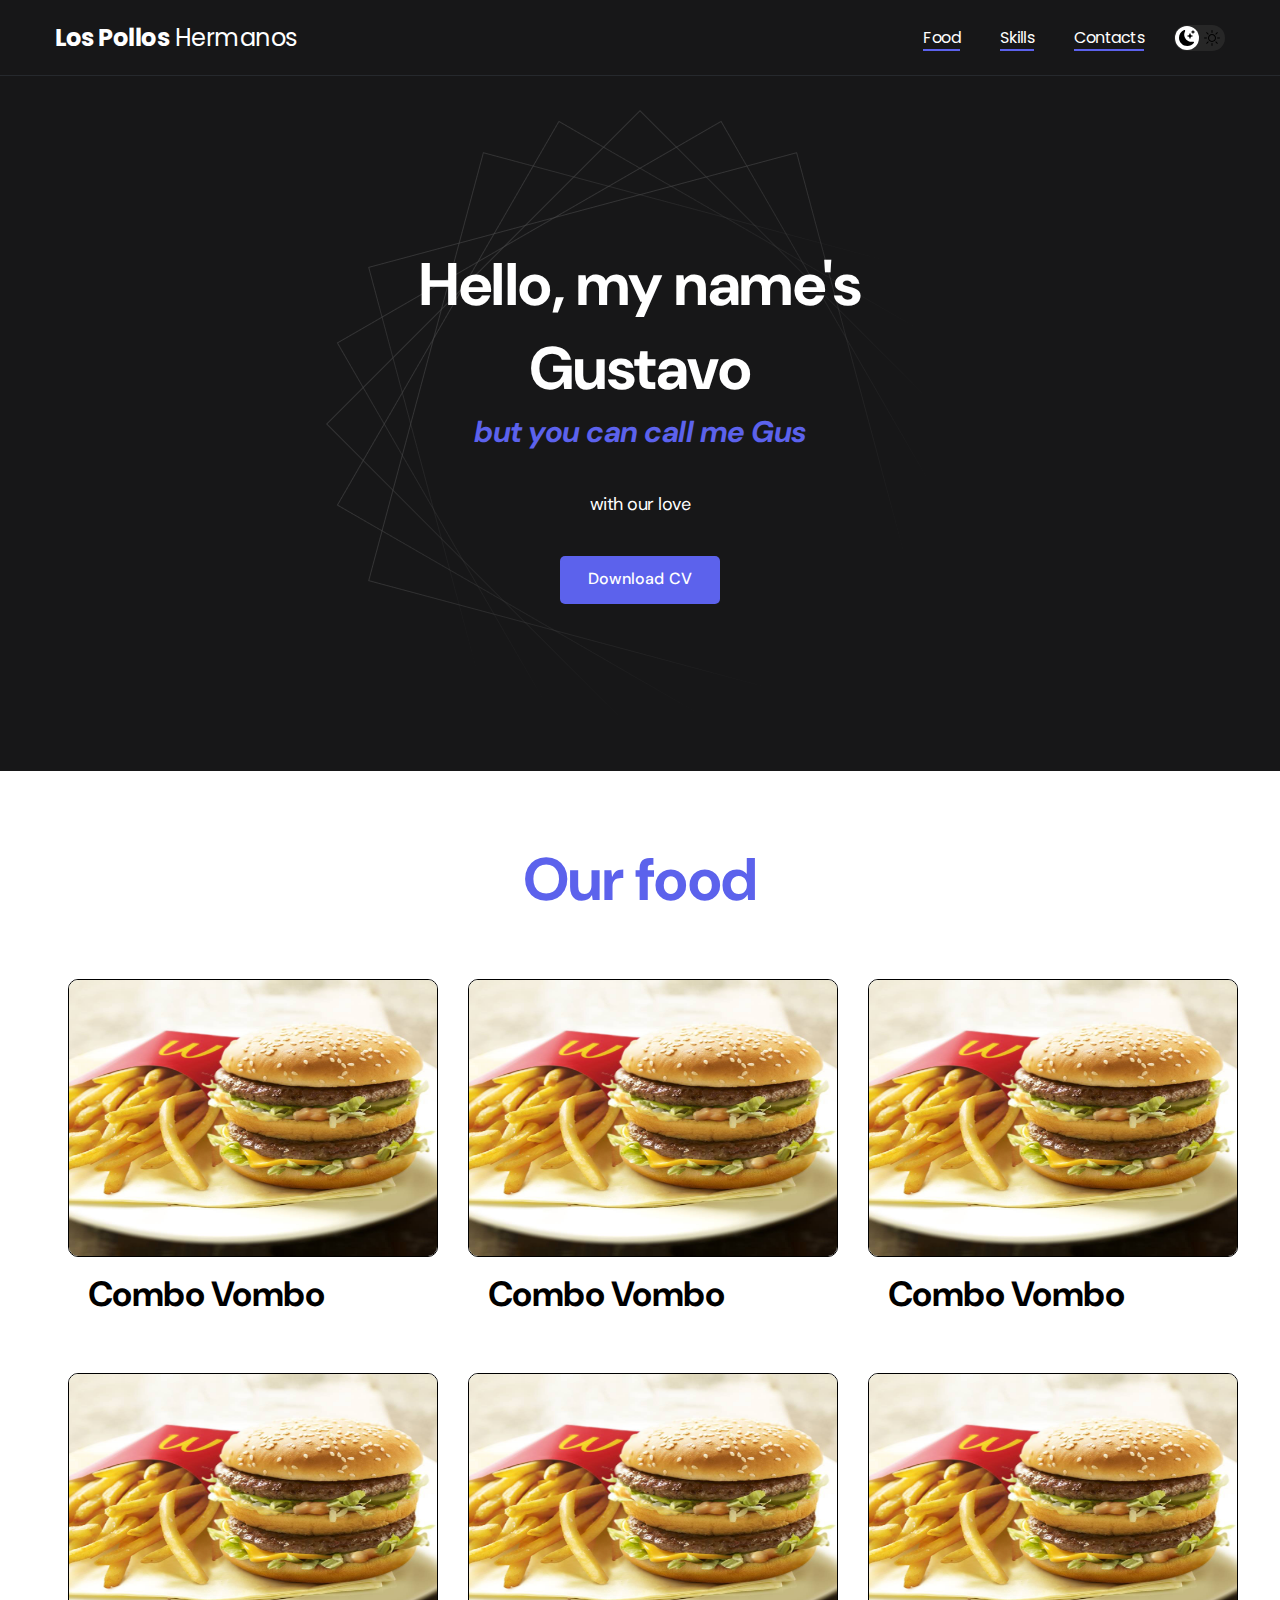
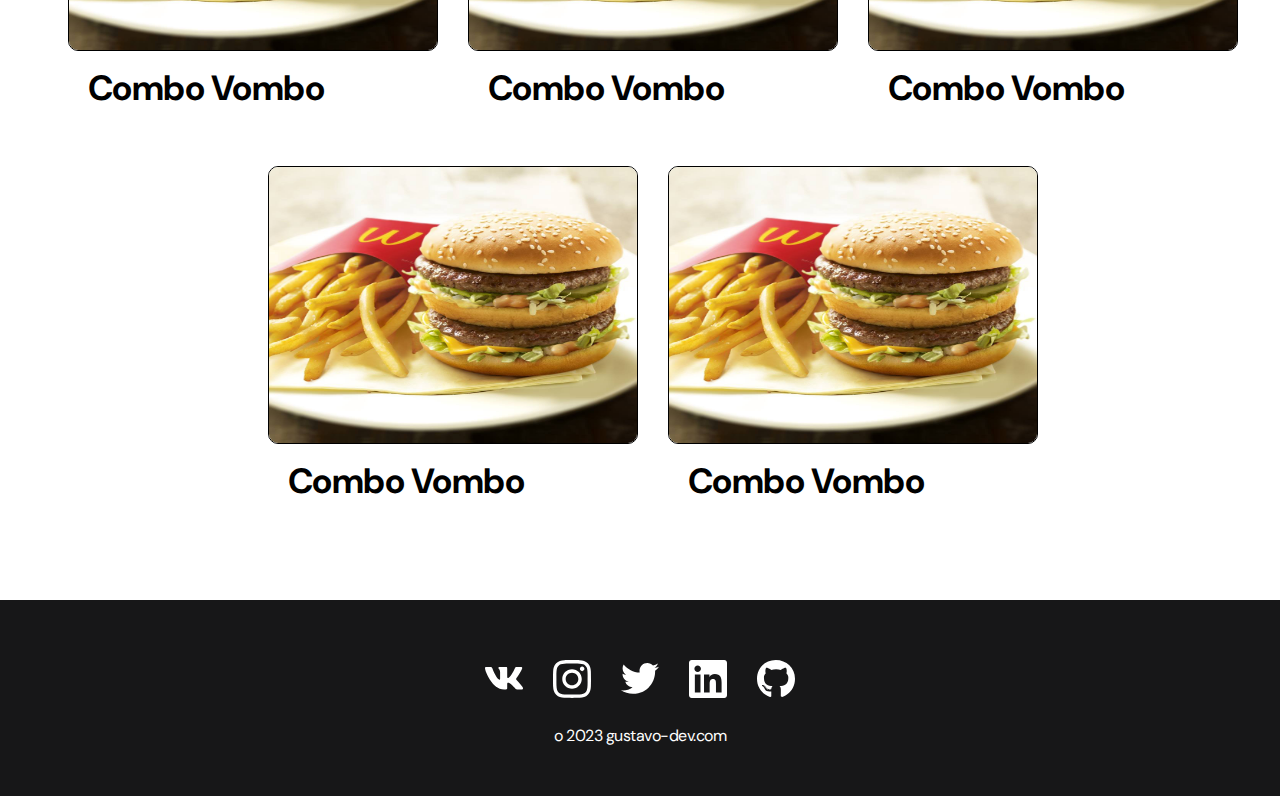
<file: index.html>
<!DOCTYPE html>
<html lang="en">
<head>
    <meta charset="UTF-8">
    <meta http-equiv="X-UA-Compatible" content="IE=edge">
    <meta name="viewport" content="width=device-width, initial-scale=1.0">
    <title>Feature-react-site</title>
    <link rel="stylesheet" href="css/index.css" />
</head>
<body>
   <nav class="nav">
    <div class="container">
        <div class="nav-row">
            <a href="./index.html" class="logo"><strong>Los Pollos</strong> Hermanos</a>

            <button class="dark_mode_btn">
                <img class="dark_mode_btn_item" src="/image/icons/Moon.svg" alt="dark mode">
                <img class="dark_mode_btn_item" src="/image/icons/Sun.svg" alt="sun mode">
            </button>

            <ul class="nav-list">
              <li class="nav-list_item"><a href="./food.html" class="nav-list__link nav-list__link--active">Food</a></li>
              <li class="nav-list_item"><a href="./skills.html" class="nav-list__link nav-list__link--active">Skills</a></li>
              <li class="nav-list_item"><a href="./contacts.html" class="nav-list__link nav-list__link--active">Contacts</a></li>
            </ul>
        </div>
    </div>
   </nav>

   <header class="header">
        <div class="header__wrapper">
            <h1 class="header__title">
                <strong>Hello, my name's Gustavo</strong><br>
                   <em>but you can call me Gus</em>
            </h1>
          <div class="header__text">
             <p>with our love</p>
          </div>
          <a href="#1" class="btn">Download CV</a>
    </div>
   </header>

   <main class="section">
    <div class="contaier">
        <h2 class="title-1">Our food</h2>
        <ul class="food-card">
            <li class="food">
                <a href="./food.html" class="food__href">
                    <img src="./image/Food/Gustavoeda.jpg" alt="food" class="food__img">
                    <h3 class="food-title">Combo Vombo</h3>
                </a>
            </li>
            <li class="food">
                <a href="./food.html" class="food__href">
                    <img src="./image/Food/Gustavoeda.jpg" alt="food" class="food__img">
                    <h3 class="food-title">Combo Vombo</h3>
                </a>
            </li>
            <li class="food">
                <a href="./food.html" class="food__href">
                    <img src="./image/Food/Gustavoeda.jpg" alt="food" class="food__img">
                    <h3 class="food-title">Combo Vombo</h3>
                </a>
            </li>
            <li class="food">
                <a href="./food.html" class="food__href">
                    <img src="./image/Food/Gustavoeda.jpg" alt="food" class="food__img">
                    <h3 class="food-title">Combo Vombo</h3>
                </a>
            </li>
            <li class="food">
                <a href="./food.html" class="food__href">
                    <img src="./image/Food/Gustavoeda.jpg" alt="food" class="food__img">
                    <h3 class="food-title">Combo Vombo</h3>
                </a>
            </li>
            <li class="food">
                <a href="./food.html" class="food__href">
                    <img src="./image/Food/Gustavoeda.jpg" alt="food" class="food__img">
                    <h3 class="food-title">Combo Vombo</h3>
                </a>
            </li>
            <li class="food">
                <a href="./food.html" class="food__href">
                    <img src="./image/Food/Gustavoeda.jpg" alt="food" class="food__img">
                    <h3 class="food-title">Combo Vombo</h3>
                </a>
            </li>
            <li class="food">
                <a href="./food.html" class="food__href">
                    <img src="./image/Food/Gustavoeda.jpg" alt="food" class="food__img">
                    <h3 class="food-title">Combo Vombo</h3>
                </a>
            </li>
        </ul>
    </div>
   </main>

   <footer class="footer">
    <div class="container">
        <div class="footer__wrapper">
        <ul class="social">
            <li class="social__item"><a href="#1"><img src="./image/icons/vk.svg" alt="link"></a></li>
            <li class="social__item"><a href="#2"><img src="./image/icons/instagram.svg" alt="link"></a></li>   
            <li class="social__item"><a href="#3"><img src="./image/icons/twitter.svg" alt="link"></a></li>   
            <li class="social__item"><a href="#4"><img src="./image/icons/linkedIn.svg" alt="link"></a></li>
            <li class="social__item"><a href="#5"><img src="./image/icons/gitHub.svg" alt="link"></a></li>   
        </ul>
        <div class="copyright">
            <p>o 2023 gustavo-dev.com</p>
          </div>
        </div>
    </div>
   </footer>

   <script src="./js/index.js"></script>

</body>
</html>
</file>
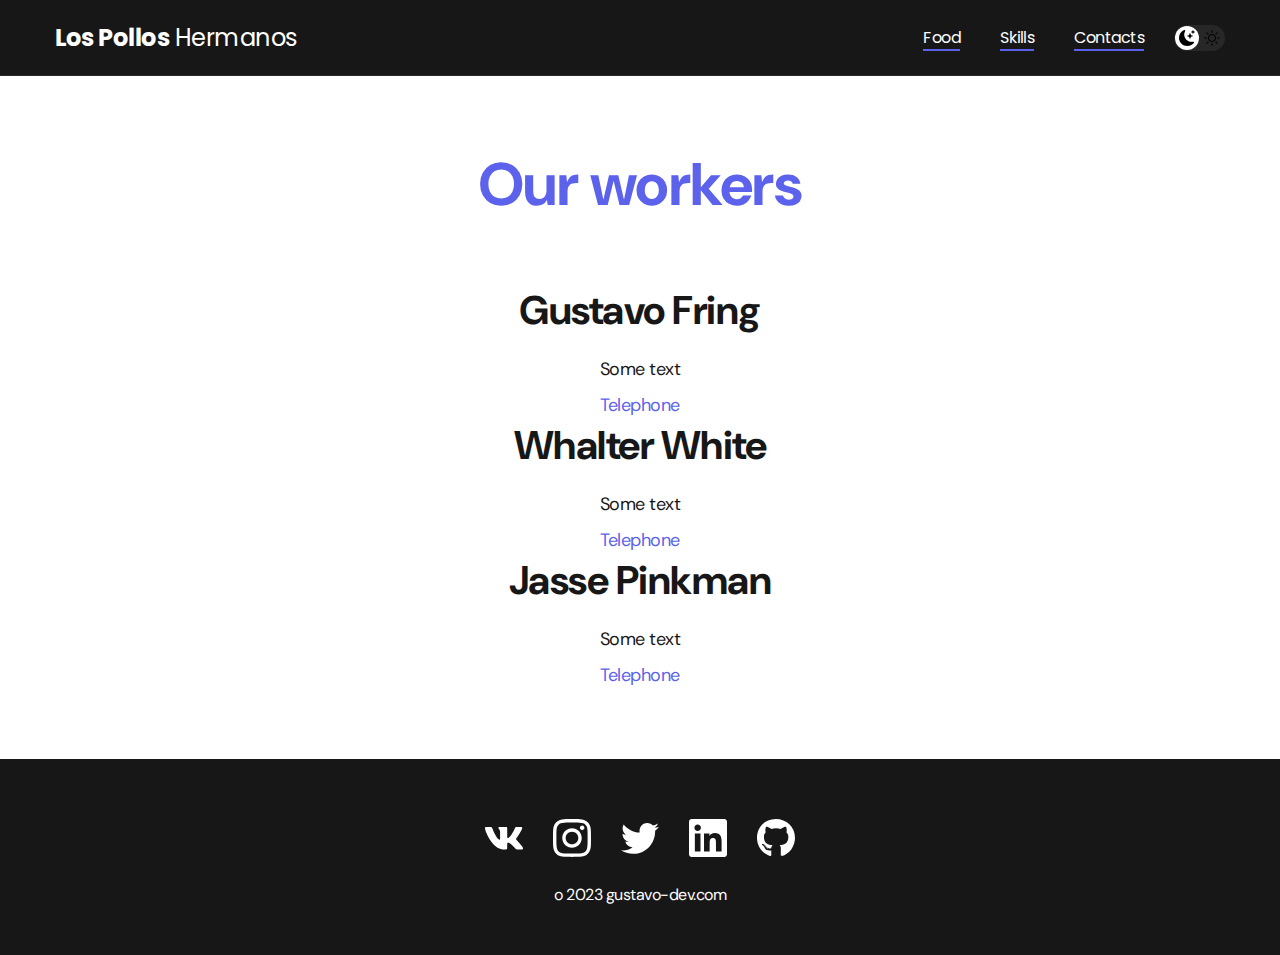
<file: contacts.html>
<!DOCTYPE html>
<html lang="en">
<head>
    <meta charset="UTF-8">
    <meta http-equiv="X-UA-Compatible" content="IE=edge">
    <meta name="viewport" content="width=device-width, initial-scale=1.0">
    <title>Feature-react-site</title>
    <link rel="stylesheet" href="css/index.css" />
</head>
<body>
   <nav class="nav">
    <div class="container">
        <div class="nav-row">
            <a href="./index.html" class="logo"><strong>Los Pollos</strong> Hermanos</a>

            <button class="dark_mode_btn">
                <img class="dark_mode_btn_item" src="/image/icons/Moon.svg" alt="dark mode">
                <img class="dark_mode_btn_item" src="/image/icons/Sun.svg" alt="sun mode">
            </button>

            <ul class="nav-list">
              <li class="nav-list_item"><a href="./food.html" class="nav-list__link nav-list__link--active">Food</a></li>
              <li class="nav-list_item"><a href="./skills.html" class="nav-list__link nav-list__link--active">Skills</a></li>
              <li class="nav-list_item"><a href="./contacts.html" class="nav-list__link nav-list__link--active">Contacts</a></li>
            </ul>
        </div>
    </div>
   </nav>

   <header class="section">
        <div class="container-header">           
                <h1 class="title-1">Our workers</h1>
                   
              <ul class="content-list">
                <li class="content-list__item">
                    <h2 class="title-2">Gustavo Fring</h2>
                    <p>Some text</p>
                    <p><a href="tel:+1######">Telephone</a></p>
                </li>
                <li class="content-list__item">
                    <h2 class="title-2">Whalter White</h2>
                    <p>Some text</p>
                    <p><a href="tel:+1######">Telephone</a></p>
                </li>
                <li class="content-list__item">
                    <h2 class="title-2">Jasse Pinkman</h2>
                    <p>Some text</p>
                    <p><a href="tel:+1######">Telephone</a></p>
                </li>
              </ul>   
            
        </div>
   </header>



   <footer class="footer">
    <div class="container">
        <div class="footer__wrapper">
        <ul class="social">
            <li class="social__item"><a href="#1"><img src="./image/icons/vk.svg" alt="link"></a></li>
            <li class="social__item"><a href="#2"><img src="./image/icons/instagram.svg" alt="link"></a></li>   
            <li class="social__item"><a href="#3"><img src="./image/icons/twitter.svg" alt="link"></a></li>   
            <li class="social__item"><a href="#4"><img src="./image/icons/linkedIn.svg" alt="link"></a></li>
            <li class="social__item"><a href="#5"><img src="./image/icons/gitHub.svg" alt="link"></a></li>   
        </ul>
        <div class="copyright">
            <p>o 2023 gustavo-dev.com</p>
          </div>
        </div>
    </div>
   </footer>

   <script src="./js/index.js"></script>

</body>
</html>
</file>
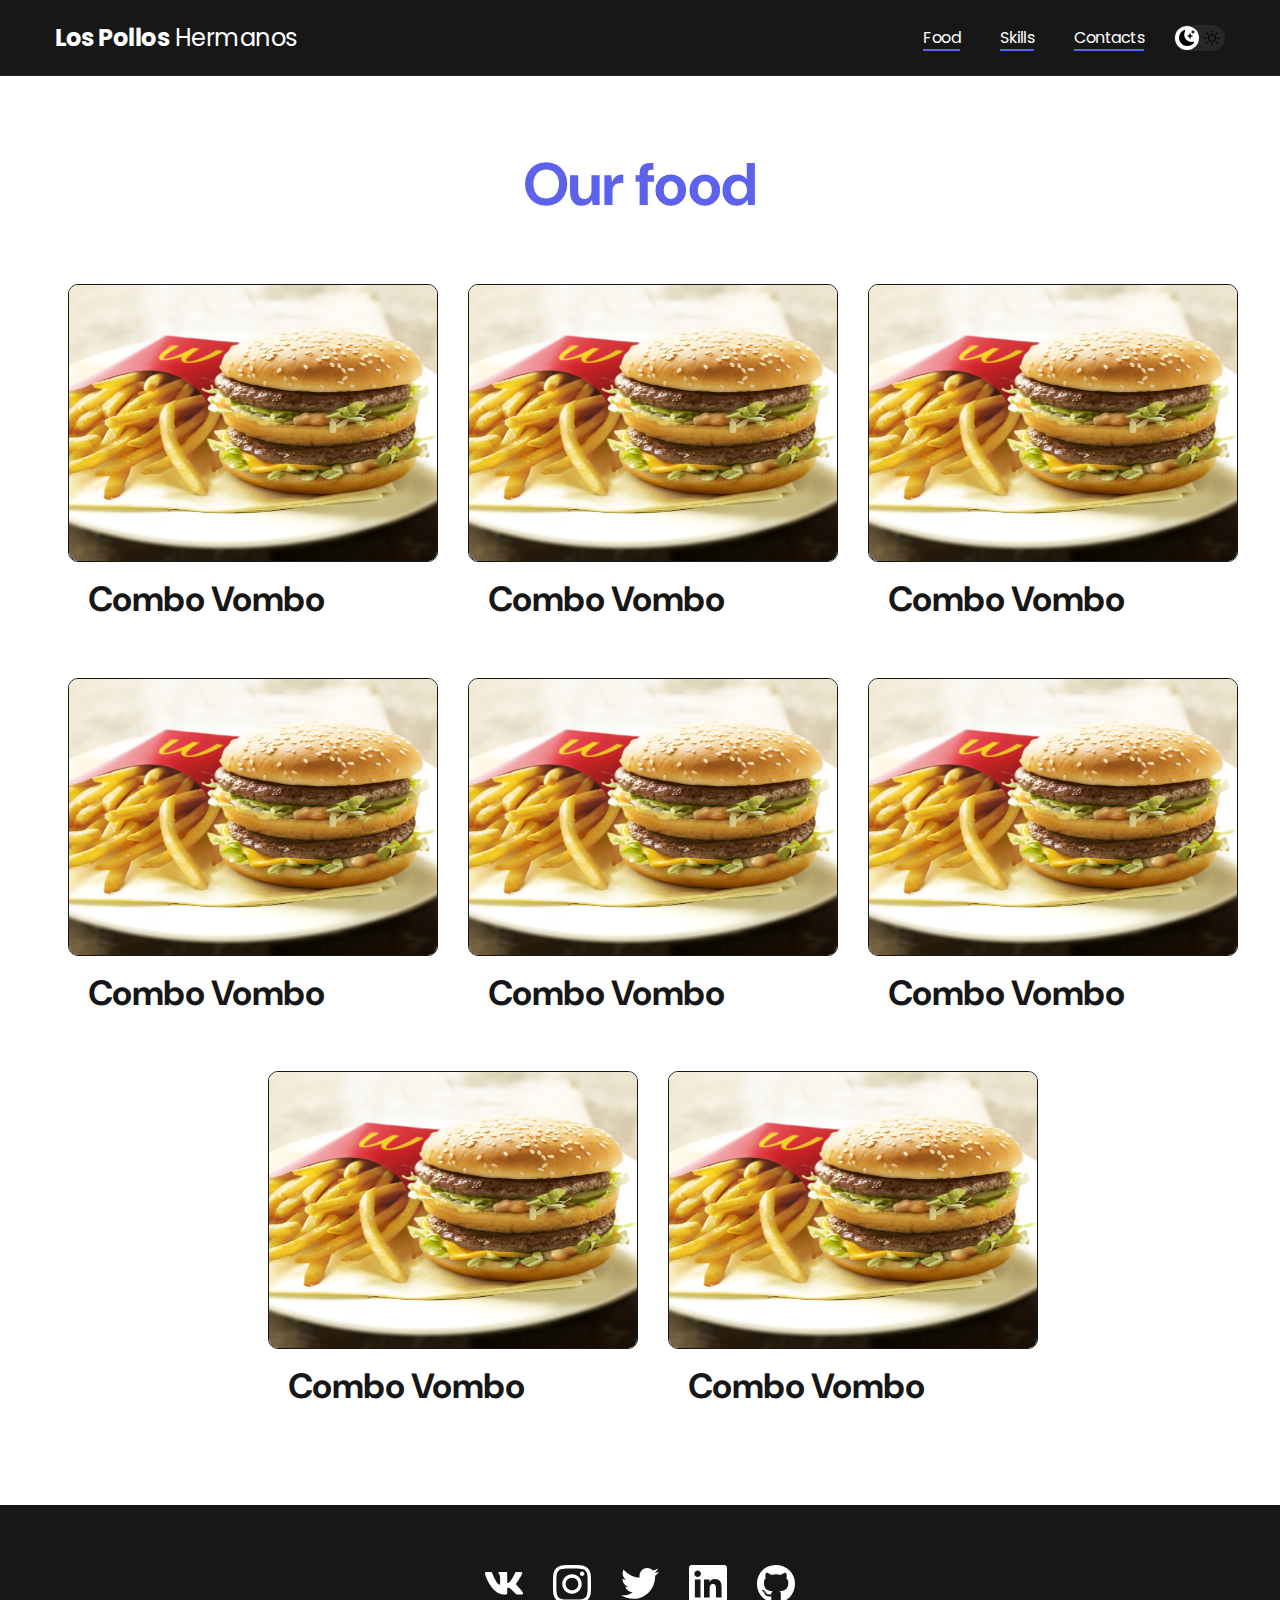
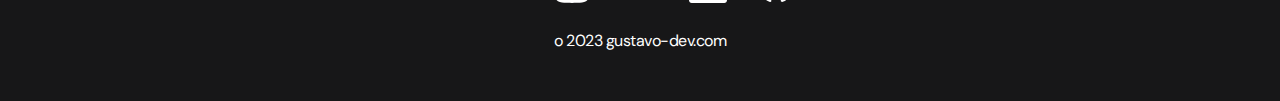
<file: food.html>
<!DOCTYPE html>
<html lang="en">
<head>
    <meta charset="UTF-8">
    <meta http-equiv="X-UA-Compatible" content="IE=edge">
    <meta name="viewport" content="width=device-width, initial-scale=1.0">
    <title>Feature-react-site</title>
    <link rel="stylesheet" href="css/index.css" />
</head>
<body>
   <nav class="nav">
    <div class="container">
        <div class="nav-row">
            <a href="./index.html" class="logo"><strong>Los Pollos</strong> Hermanos</a>

            <button class="dark_mode_btn">
                <img class="dark_mode_btn_item" src="/image/icons/Moon.svg" alt="dark mode">
                <img class="dark_mode_btn_item" src="/image/icons/Sun.svg" alt="sun mode">
            </button>

            <ul class="nav-list">
              <li class="nav-list_item"><a href="./food.html" class="nav-list__link nav-list__link--active">Food</a></li>
              <li class="nav-list_item"><a href="./skills.html" class="nav-list__link nav-list__link--active">Skills</a></li>
              <li class="nav-list_item"><a href="./contacts.html" class="nav-list__link nav-list__link--active">Contacts</a></li>
            </ul>
        </div>
    </div>
   </nav>

   <main class="section">
    <div class="contaier">
        <h2 class="title-1">Our food</h2>
        <ul class="food-card">
            <li class="food">
                <!-- <a href="./food-page.html"> -->
                <img src="./image/Food/Gustavoeda.jpg" alt="food" class="food__img">
                <h3 class="food-title">Combo Vombo</h3>
            </li>
            <li class="food">
                <img src="./image/Food/Gustavoeda.jpg" alt="food" class="food__img">
                <h3 class="food-title">Combo Vombo</h3>
            </li>
            <li class="food">
                <img src="./image/Food/Gustavoeda.jpg" alt="food" class="food__img">
                <h3 class="food-title">Combo Vombo</h3>
            </li>
            <li class="food">
                <img src="./image/Food/Gustavoeda.jpg" alt="food" class="food__img">
                <h3 class="food-title">Combo Vombo</h3>
            </li>
            <li class="food">
                <img src="./image/Food/Gustavoeda.jpg" alt="food" class="food__img">
                <h3 class="food-title">Combo Vombo</h3>
            </li>
            <li class="food">
                <img src="./image/Food/Gustavoeda.jpg" alt="food" class="food__img">
                <h3 class="food-title">Combo Vombo</h3>
            </li>
            <li class="food">
                <img src="./image/Food/Gustavoeda.jpg" alt="food" class="food__img">
                <h3 class="food-title">Combo Vombo</h3>
            </li>
            <li class="food">
                <img src="./image/Food/Gustavoeda.jpg" alt="food" class="food__img">
                <h3 class="food-title">Combo Vombo</h3>
            </li>
        </ul>
    </div>
   </main>

   <footer class="footer">
    <div class="container">
        <div class="footer__wrapper">
        <ul class="social">
            <li class="social__item"><a href="#1"><img src="./image/icons/vk.svg" alt="link"></a></li>
            <li class="social__item"><a href="#2"><img src="./image/icons/instagram.svg" alt="link"></a></li>   
            <li class="social__item"><a href="#3"><img src="./image/icons/twitter.svg" alt="link"></a></li>   
            <li class="social__item"><a href="#4"><img src="./image/icons/linkedIn.svg" alt="link"></a></li>
            <li class="social__item"><a href="#5"><img src="./image/icons/gitHub.svg" alt="link"></a></li>   
        </ul>
        <div class="copyright">
            <p>o 2023 gustavo-dev.com</p>
          </div>
        </div>
    </div>
   </footer>

   <script src="./js/index.js"></script>

</body>
</html>
</file>
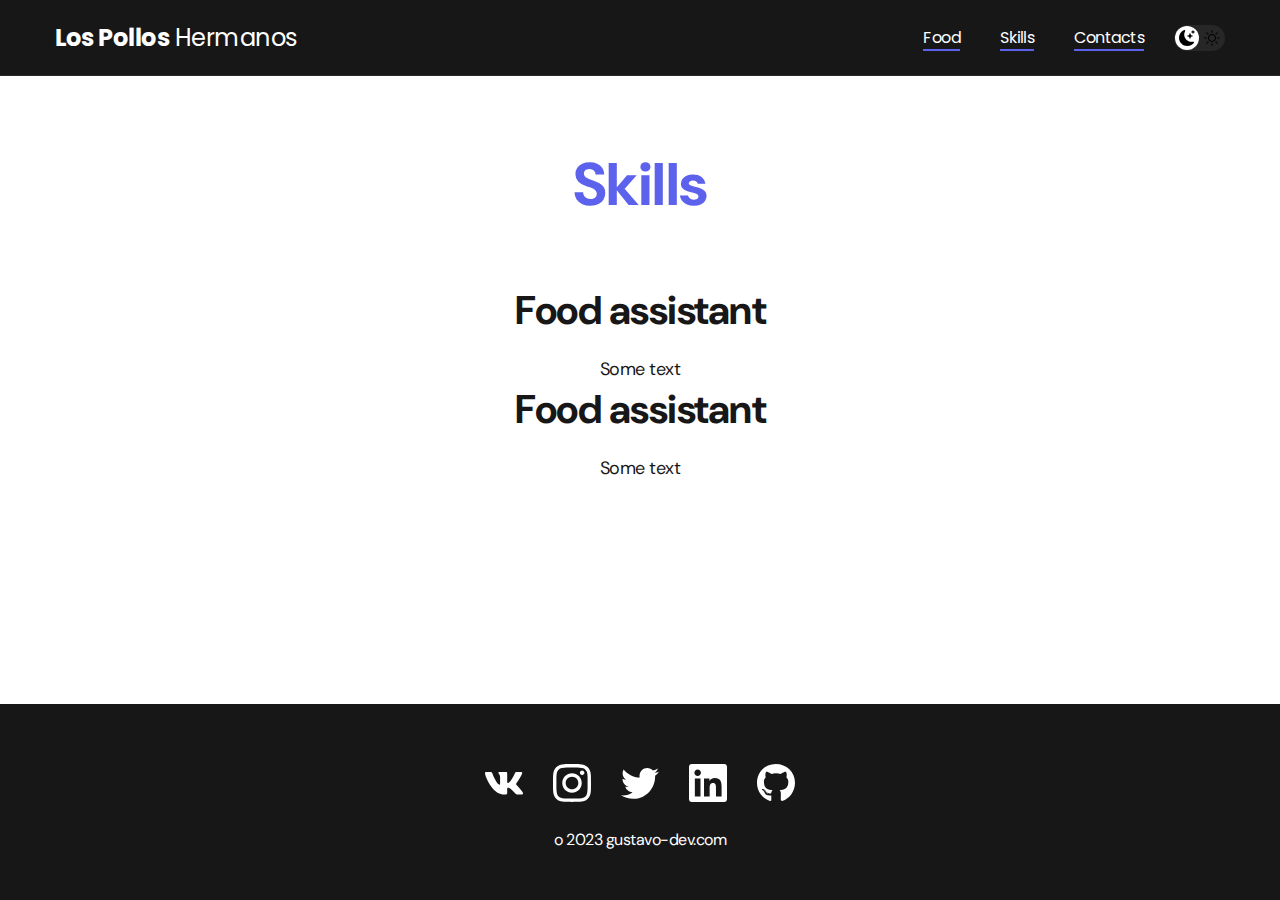
<file: skills.html>
<!DOCTYPE html>
<html lang="en">
<head>
    <meta charset="UTF-8">
    <meta http-equiv="X-UA-Compatible" content="IE=edge">
    <meta name="viewport" content="width=device-width, initial-scale=1.0">
    <title>Feature-react-site</title>
    <link rel="stylesheet" href="css/index.css" />
</head>
<body>
   <nav class="nav">
    <div class="container">
        <div class="nav-row">
            <a href="./index.html" class="logo"><strong>Los Pollos</strong> Hermanos</a>

            <button class="dark_mode_btn">
                <img class="dark_mode_btn_item" src="/image/icons/Moon.svg" alt="dark mode">
                <img class="dark_mode_btn_item" src="/image/icons/Sun.svg" alt="sun mode">
            </button>

            <ul class="nav-list">
              <li class="nav-list_item"><a href="./food.html" class="nav-list__link nav-list__link--active">Food</a></li>
              <li class="nav-list_item"><a href="./skills.html" class="nav-list__link nav-list__link--active">Skills</a></li>
              <li class="nav-list_item"><a href="./contacts.html" class="nav-list__link nav-list__link--active">Contacts</a></li>
            </ul>
        </div>
    </div>
   </nav>

   <header class="section">
        <div class="container-header">           
                <h1 class="title-1">Skills</h1>
                   
              <ul class="content-list">
                <li class="content-list__item">
                    <h2 class="title-2">Food assistant</h2>
                    <p>Some text</p>
                </li>
                <li class="content-list__item">
                    <h2 class="title-2">Food assistant</h2>
                    <p>Some text</p>
                </li>
              </ul>   
            
        </div>
   </header>

   

   <footer class="footer">
    <div class="container">
        <div class="footer__wrapper">
        <ul class="social">
            <li class="social__item"><a href="#1"><img src="./image/icons/vk.svg" alt="link"></a></li>
            <li class="social__item"><a href="#2"><img src="./image/icons/instagram.svg" alt="link"></a></li>   
            <li class="social__item"><a href="#3"><img src="./image/icons/twitter.svg" alt="link"></a></li>   
            <li class="social__item"><a href="#4"><img src="./image/icons/linkedIn.svg" alt="link"></a></li>
            <li class="social__item"><a href="#5"><img src="./image/icons/gitHub.svg" alt="link"></a></li>   
        </ul>
        <div class="copyright">
            <p>o 2023 gustavo-dev.com</p>
          </div>
        </div>
    </div>
   </footer>

   <script src="./js/index.js"></script>

</body>
</html>
</file>
<file: css/index.css>
@import "./reset.css";
@import url('https://fonts.googleapis.com/css2?family=DM+Sans:wght@400;500;700&family=Nunito+Sans:ital,wght@0,200;0,300;0,400;0,600;0,700;0,800;0,900;1,200;1,300;1,400;1,600;1,700;1,800;1,900&family=Poppins:ital,wght@1,700&display=swap');


/* 
font-family: 'DM Sans', sans-serif;
font-family: 'Poppins', sans-serif;
*/

:root {
    --black: #171718;
    --black-border: #26292D;
    --white: #fff;
    --purple: #5C62EC;

    --text-color: var(--black);
    --dark-bg: var(--black);
    --dark-border: var(--black-border);
    --header-text: var(--white);
    --accent: var(--purple);

    /* Light mode */
    --page-bg: var(--white);
    --text-color: var(--black);
}

.dark {
    /* transition: 0.5s ease-in; */
    --page-bg: #252526;
    --text-color: var(--white);

    --title-1: var(--accent);
    --box-shadow: 0px 5px 35px rgba(0,0,0,0.8);
}



html,body {
    width: 100%;
    
    font-family: 'DM Sans', sans-serif;
    letter-spacing: -0.5px;

    min-height: 100vh;

    display: flex;
    flex-direction: column;

    /* Color mode */
    transition: 0.5s ease-in;
    background-color: var(--page-bg);
    color: var(--text-color);
}

.container {
    margin: 0 auto;
    padding: 0 15px;
    max-width: 1200px;
}

.none {
    display: none !important;
}

/* Navigation */

.nav {
    padding: 20px 0;
    top: 0;
    width: 100%;
    border-bottom: 1px solid var(--black-border);
    background-color: var(--dark-bg);
    color: var(--header-text);
}

.nav-row {
    display: flex;
    justify-content: flex-end;
    align-items: center;
    column-gap: 30px;
    row-gap: 20px;
    flex-wrap: wrap;
}

.nav-list {
    font-family: 'Poppins', sans-serif;
    display: flex;
    flex-wrap: wrap;
    align-items: center;
    font-size: 16px;
    font-weight: 500px;
    column-gap: 40px;
    row-gap: 30px;
} 

.nav-list__link{
    color: var(--header-text);
    transition: opacity 0.2s ease-in;
}
.nav-list__link:hover {
    opacity: 0.8;
}
.nav-list__link--active{
 position: relative;
}
.nav-list__link--active::before{
    content: "";

    position: absolute;
    left: 0;
    top: 100%;
    display: block;
    height: 2px;
    width: 100%;
    background-color: var(--purple) ;
}

.logo{
    margin-right: auto;
    font-family: 'Poppins', sans-serif;
    color: var(--header-text);
    font-size: 24px;
}

.logo strong {
    font-weight: 700;
}

/* Dark mode button */

.dark_mode_btn {
    order: 1;
    position: relative;
    display: flex;
    justify-content: space-between;
    padding: 5px;
    width: 51px;
    height: 26px;
    border-radius: 50px;
    background-color: #272727;
    padding: 5px;
}

.dark_mode_btn::before {
    content: "";
    position: absolute;
    top: 1px;
    left: 1px;
    content: "";

    display: block;
    width: 24px;
    height: 24px;
    border-radius: 50%;
    background-color: var(--white);

    transition: left 0.5s ease-in;
}

.dark_mode_btn--active::before {
  left:26px;
}

.dark_mode_btn_item {
    position: relative;
}

/* Header */

.header {
 padding: 40px 0;
 min-height: 695px;

 display: flex;
 justify-content: center;
 align-items: center;
 text-align: center;

 background-color: var(--dark-bg);
 background-image: url('../image/header-bg.png');
 background-repeat: no-repeat;
 background-position: center;
 background-size: auto;
 color: var(--header-text);
}

.header__wrapper {
   padding: 0px 15px; 
   max-width: 630px;
}

.header__title {
    margin-bottom: 20px;
    font-size: 30px;
    font-weight: 700;
    line-height: 1.4;
}

.header__title strong {
    font-size: 60px;
    font-weight: 700;
}
.header__title em {
    color: var(--accent);
}

.header__text {
    margin: 40px;
    font-size: 18px;
    line-height: 1.3;
}
.header__text p + p {
    margin-top: 1em;
}


/* Button */

.btn {
    display: inline-block;
    height: 48px;
    padding: 12px 28px;
    background-color: var(--accent);
    color: var(--white);
    letter-spacing: 0.15px;
    font-size: 16px;
    font-weight: 500;
    border-radius: 5px;

    transition: opacity 0.2s ease-in;
}
.btn:hover {
  opacity: 0.8;
}

.btn:active {
    position: relative;
    top: 1px;
}

/* main */

.section {
    padding: 70px 0;
}

.title-1 {
    margin-bottom: 60px;

    font-size: 60px;
    font-weight: 700;
    line-height: 1.3;
    text-align: center;
    color: var(--accent);
}

.food__img {
    width: 370px;
    height: 278px;
    border: solid 1px;
    border-radius: 10px;
}

.food-card {
    display: flex;
    justify-content: center;
    flex-wrap: wrap;
 
    margin-left: 25px;
    column-gap: 30px;
    row-gap: 30px;
}

.food {
    max-width: 370px;
    background-color: var(--white);
    box-shadow: var(--box-shadow);
    border-radius: 10px;
}

.food-title {
  padding: 15px 20px 25px;
  font-size: 35px;
  font-weight: 700;
  line-height: 1.3;
  letter-spacing: -0.5px;
  color: var(--title-1);
}

.food__href {
    color: black;
}
    
/* Content-list */


.title-2 {
    margin-bottom: 20px;

    font-weight: 700;
    font-size: 40px;
    line-height: 1.3;
    text-align: center;

}

.content-list__item {
    font-weight: 400;
    line-height: 1.5;
    font-size: 18px;
    text-align: center;
}

.content-list__item a {
    color: var(--accent)
}

.content-list__item p + p {
    margin-top: 0.5em;
}

/* Footer */

.footer {
    margin-top: auto;;
    
    background-color: var(--dark-bg);
    padding: 60px 0 50px;
    color: var(--header-text);
}

.footer__wrapper {
    display: flex;
    flex-direction: column;
    align-items: center;
    row-gap: 27px;
}

.social {
    display: flex;
    column-gap: 30px;
    align-items: center;
}

.social__item {
    width: 38px;
}

@media(max-width: 620px){

    /* Header */

   .header {
    min-height: unset;
   }
    .header__title{
        font-size: 30px;        
    }
    .header__title strong{
        font-size: 40px;
    }

   /* section and titles */

    .section {
        padding: 40px;
    }
    
    .title-1 {
        margin-bottom: 30px;
        font-size: 50px;    
    }
    .title-2{
        margin-bottom: 10px;
        font-size: 30px;
    }

    /* food-card */

    .food-card {
        justify-content: center;
    }

    /* Footer */

    .footer {
        padding: 40px 0 30px;
    }
    .footer__wrapper{
        row-gap: 20px;
    }

    /* social */

    .social {
        column-gap: 20px;
    }
    .social__item {
        width: 28px;
    }
}
</file>
